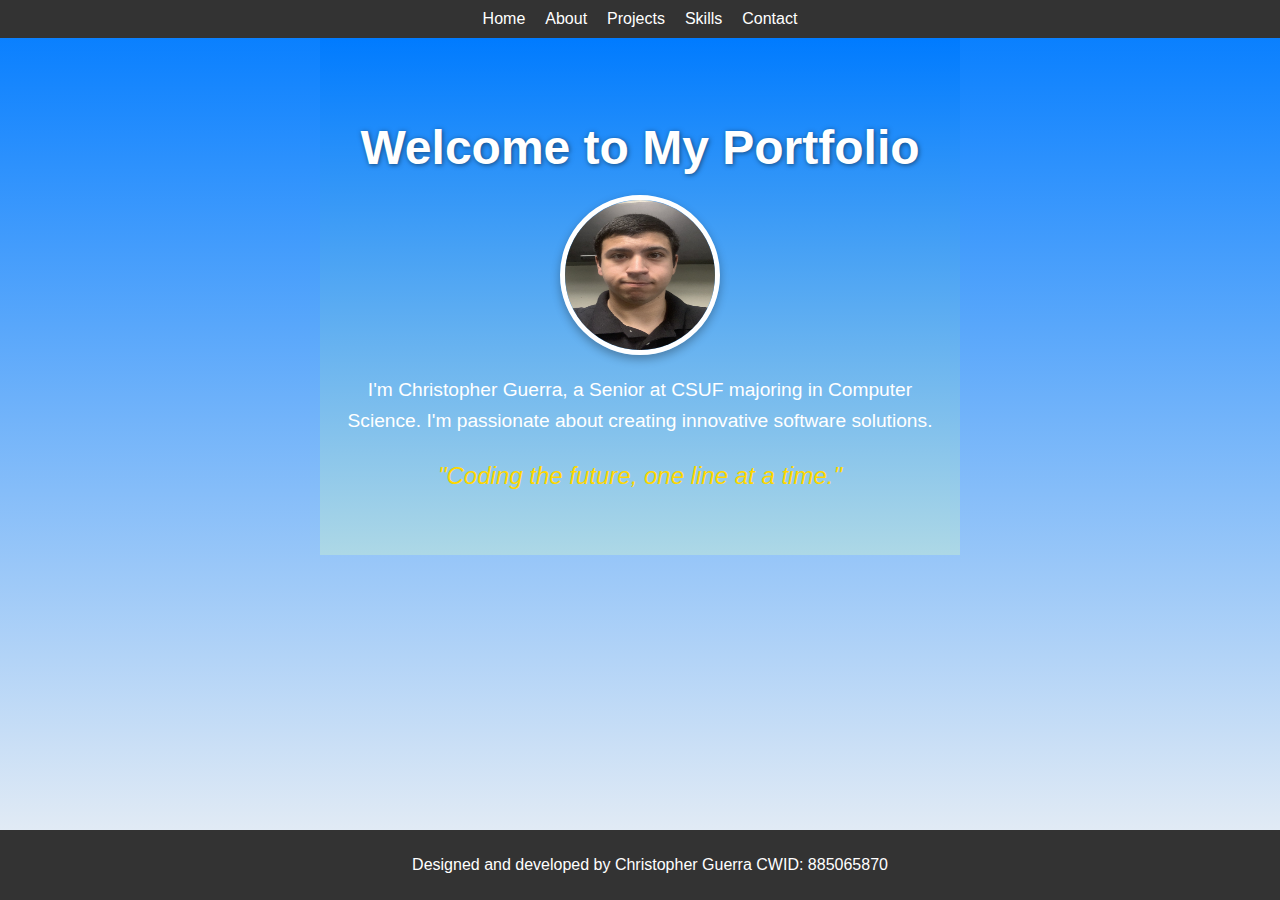
<file: index.html>
<!DOCTYPE html>
<html lang="en">
<head>
    <meta charset="UTF-8">
    <meta name="viewport" content="width=device-width, initial-scale=1.0">
    <title>Home - Christopher Guerra</title>
    <link rel="stylesheet" href="style.css">
</head>
<body>
    <header>
        <nav>
            <ul>
                <li><a href="index.html">Home</a></li>
                <li><a href="about.html">About</a></li>
                <li><a href="projects.html">Projects</a></li>
                <li><a href="skills.html">Skills</a></li>
                <li><a href="contact.html">Contact</a></li>
            </ul>
        </nav>
    </header>
    <main>
        <section id="home">
            <h1>Welcome to My Portfolio</h1>
            <img src="me.jpg" alt="Christopher Guerra" class="headshot">
            <p>I'm Christopher Guerra, a Senior at CSUF majoring in Computer Science. I'm passionate about creating innovative software solutions.</p>
            <p class="tagline">"Coding the future, one line at a time."</p>
        </section>
    </main>
    <footer>
        <p>Designed and developed by Christopher Guerra CWID: 885065870</p>
    </footer>
</body>
</html>
</file>
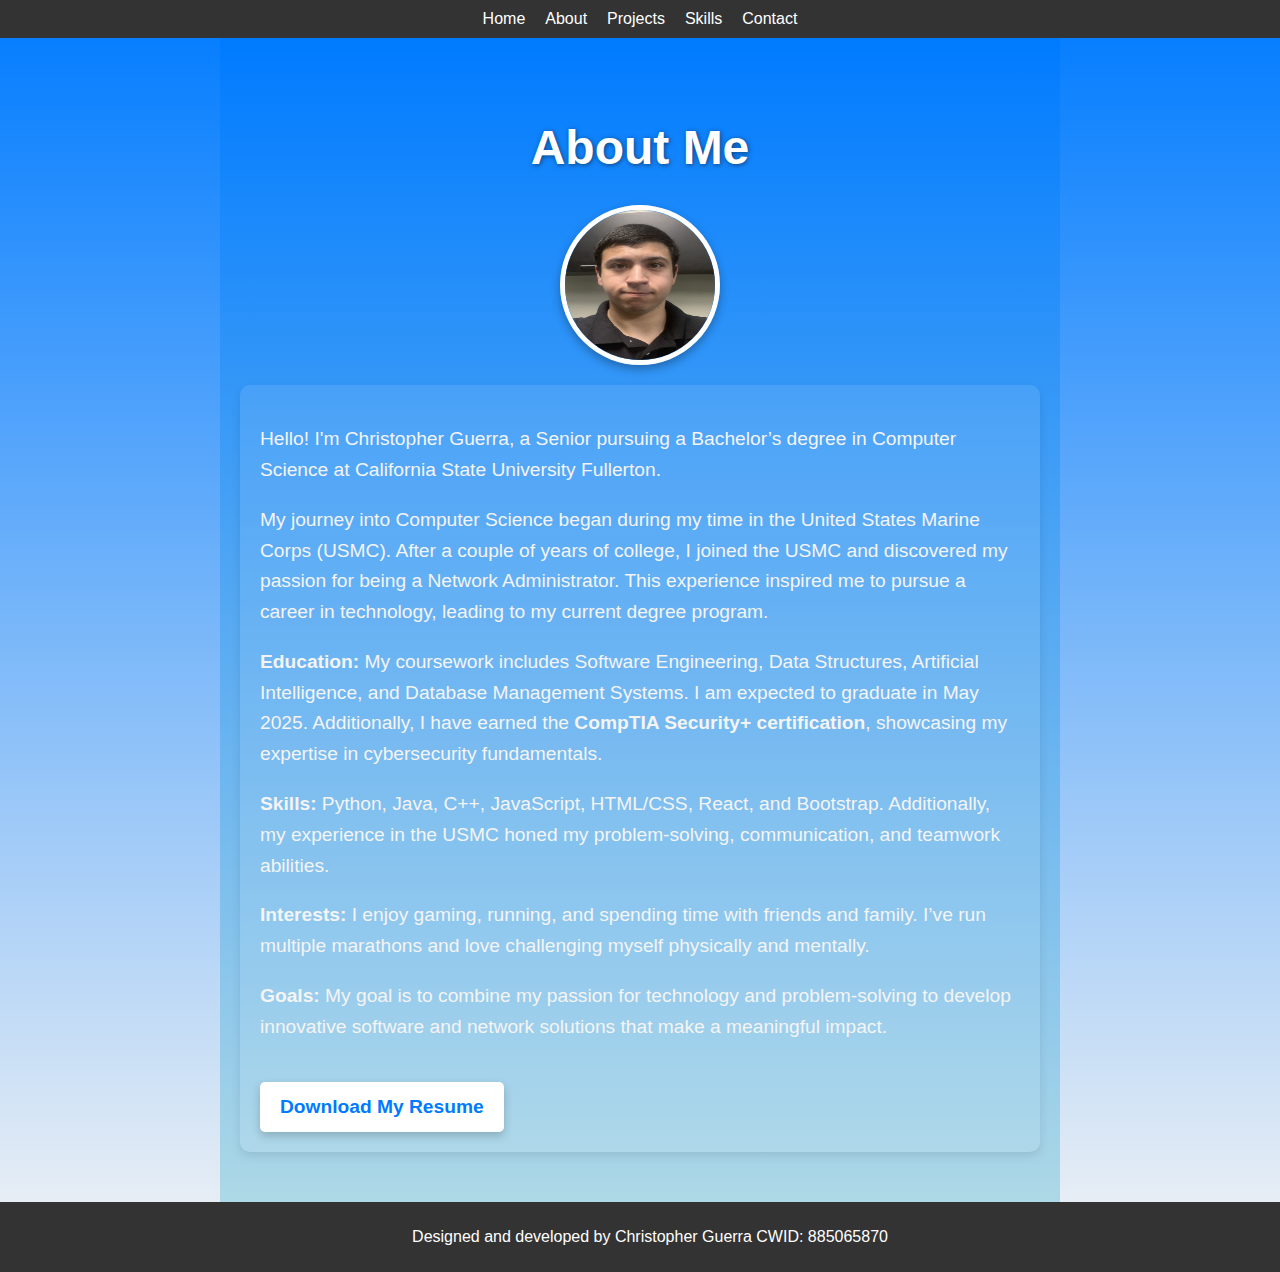
<file: about.html>
<!DOCTYPE html>
<html lang="en">
<head>
    <meta charset="UTF-8">
    <meta name="viewport" content="width=device-width, initial-scale=1.0">
    <title>About Me</title>
    <link rel="stylesheet" href="style.css">
</head>
<body>
    <header>
        <nav>
            <ul>
                <li><a href="index.html">Home</a></li>
                <li><a href="about.html">About</a></li>
                <li><a href="projects.html">Projects</a></li>
                <li><a href="skills.html">Skills</a></li>
                <li><a href="contact.html">Contact</a></li>
            </ul>
        </nav>
    </header>

    <main>
        <section id="about">
            <h1>About Me</h1>
            <div class="about-container">
                <img src="me.jpg" alt="Christopher Guerra" class="about-photo">
                <div class="about-text">
                    <p>Hello! I'm Christopher Guerra, a Senior pursuing a Bachelor’s degree in Computer Science at California State University Fullerton.</p>
                    
                    <p>
                        My journey into Computer Science began during my time in the United States Marine Corps (USMC). After a couple of years of college, I joined the USMC and discovered my passion for being a Network Administrator. This experience inspired me to pursue a career in technology, leading to my current degree program.
                    </p>

                    <p>
                        <strong>Education:</strong> My coursework includes Software Engineering, Data Structures, Artificial Intelligence, and Database Management Systems. I am expected to graduate in May 2025. Additionally, I have earned the <strong>CompTIA Security+ certification</strong>, showcasing my expertise in cybersecurity fundamentals.
                    </p>

                    <p>
                        <strong>Skills:</strong> Python, Java, C++, JavaScript, HTML/CSS, React, and Bootstrap. Additionally, my experience in the USMC honed my problem-solving, communication, and teamwork abilities.
                    </p>

                    <p>
                        <strong>Interests:</strong> I enjoy gaming, running, and spending time with friends and family. I’ve run multiple marathons and love challenging myself physically and mentally.
                    </p>

                    <p>
                        <strong>Goals:</strong> My goal is to combine my passion for technology and problem-solving to develop innovative software and network solutions that make a meaningful impact.
                    </p>

                    <a href="resume.pdf" download class="resume-button">Download My Resume</a>
                </div>
            </div>
        </section>
    </main>
    
    <footer>
        <p>Designed and developed by Christopher Guerra CWID: 885065870</p>
    </footer>
</body>
</html>
</file>
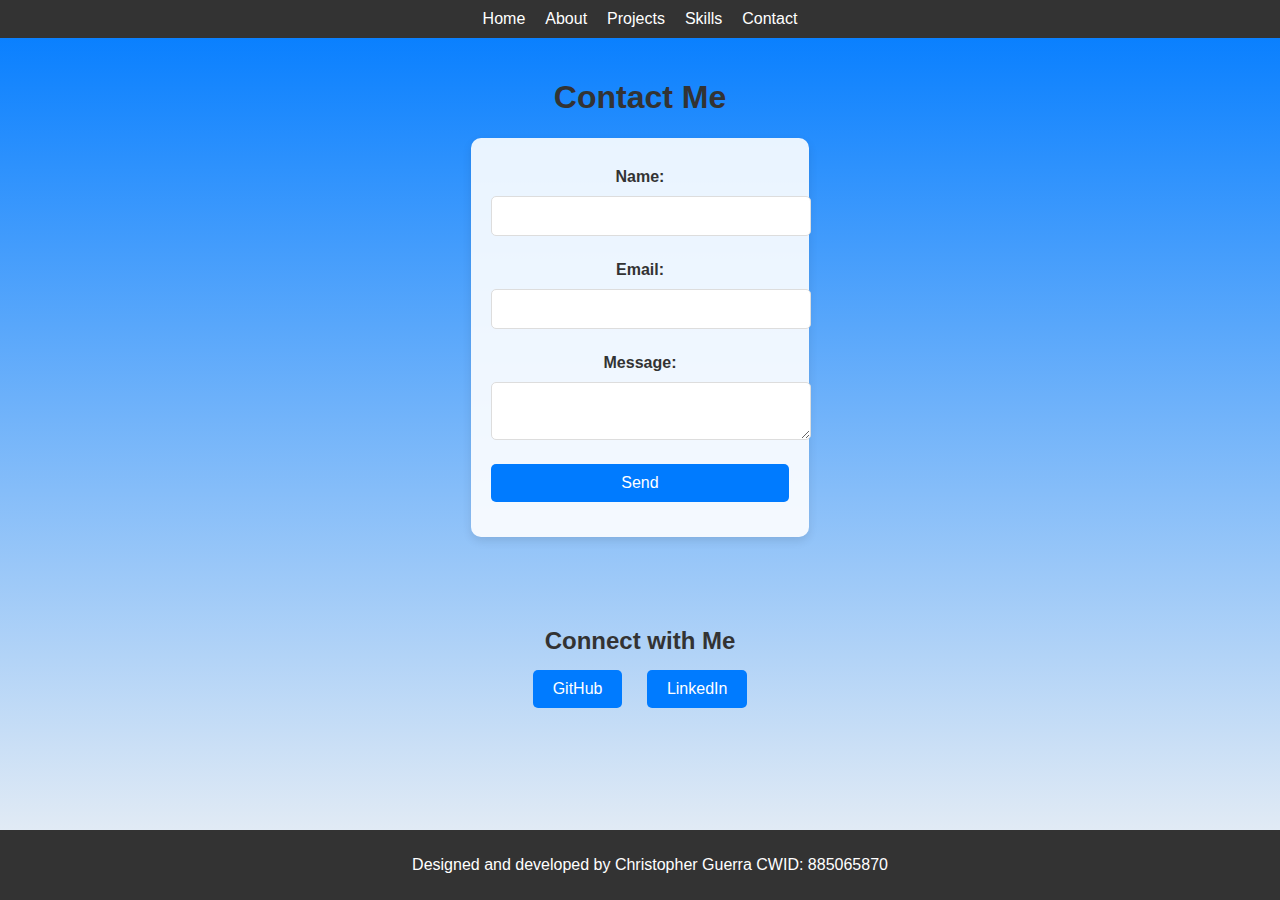
<file: contact.html>
<!DOCTYPE html>
<html lang="en">
<head>
    <meta charset="UTF-8">
    <meta name="viewport" content="width=device-width, initial-scale=1.0">
    <title>Contact Me</title>
    <link rel="stylesheet" href="style.css"> <!-- Link to your CSS -->
</head>
<body>
    <header>
        <nav>
            <ul>
                <li><a href="index.html">Home</a></li>
                <li><a href="about.html">About</a></li>
                <li><a href="projects.html">Projects</a></li>
                <li><a href="skills.html">Skills</a></li>
                <li><a href="contact.html">Contact</a></li>
            </ul>
        </nav>
    </header>
    <main>
        <section id="contact">
            <h1>Contact Me</h1>
            <form action="https://formspree.io/f/your-email" method="POST">
                <label for="name">Name:</label>
                <input type="text" id="name" name="name" required>

                <label for="email">Email:</label>
                <input type="email" id="email" name="email" required>

                <label for="message">Message:</label>
                <textarea id="message" name="message" required></textarea>

                <button type="submit">Send</button>
            </form>
        </section>

        <section id="social">
            <h2>Connect with Me</h2>
            <a href="https://github.com/ChristopherGuerraCS" target="_blank">GitHub</a>
            <a href="https://www.linkedin.com/in/Christopher Guerra" target="_blank">LinkedIn</a>
        </section>
    </main>
    <footer>
        <p>Designed and developed by Christopher Guerra CWID: 885065870</p>
    </footer>
</body>
</html>
</file>
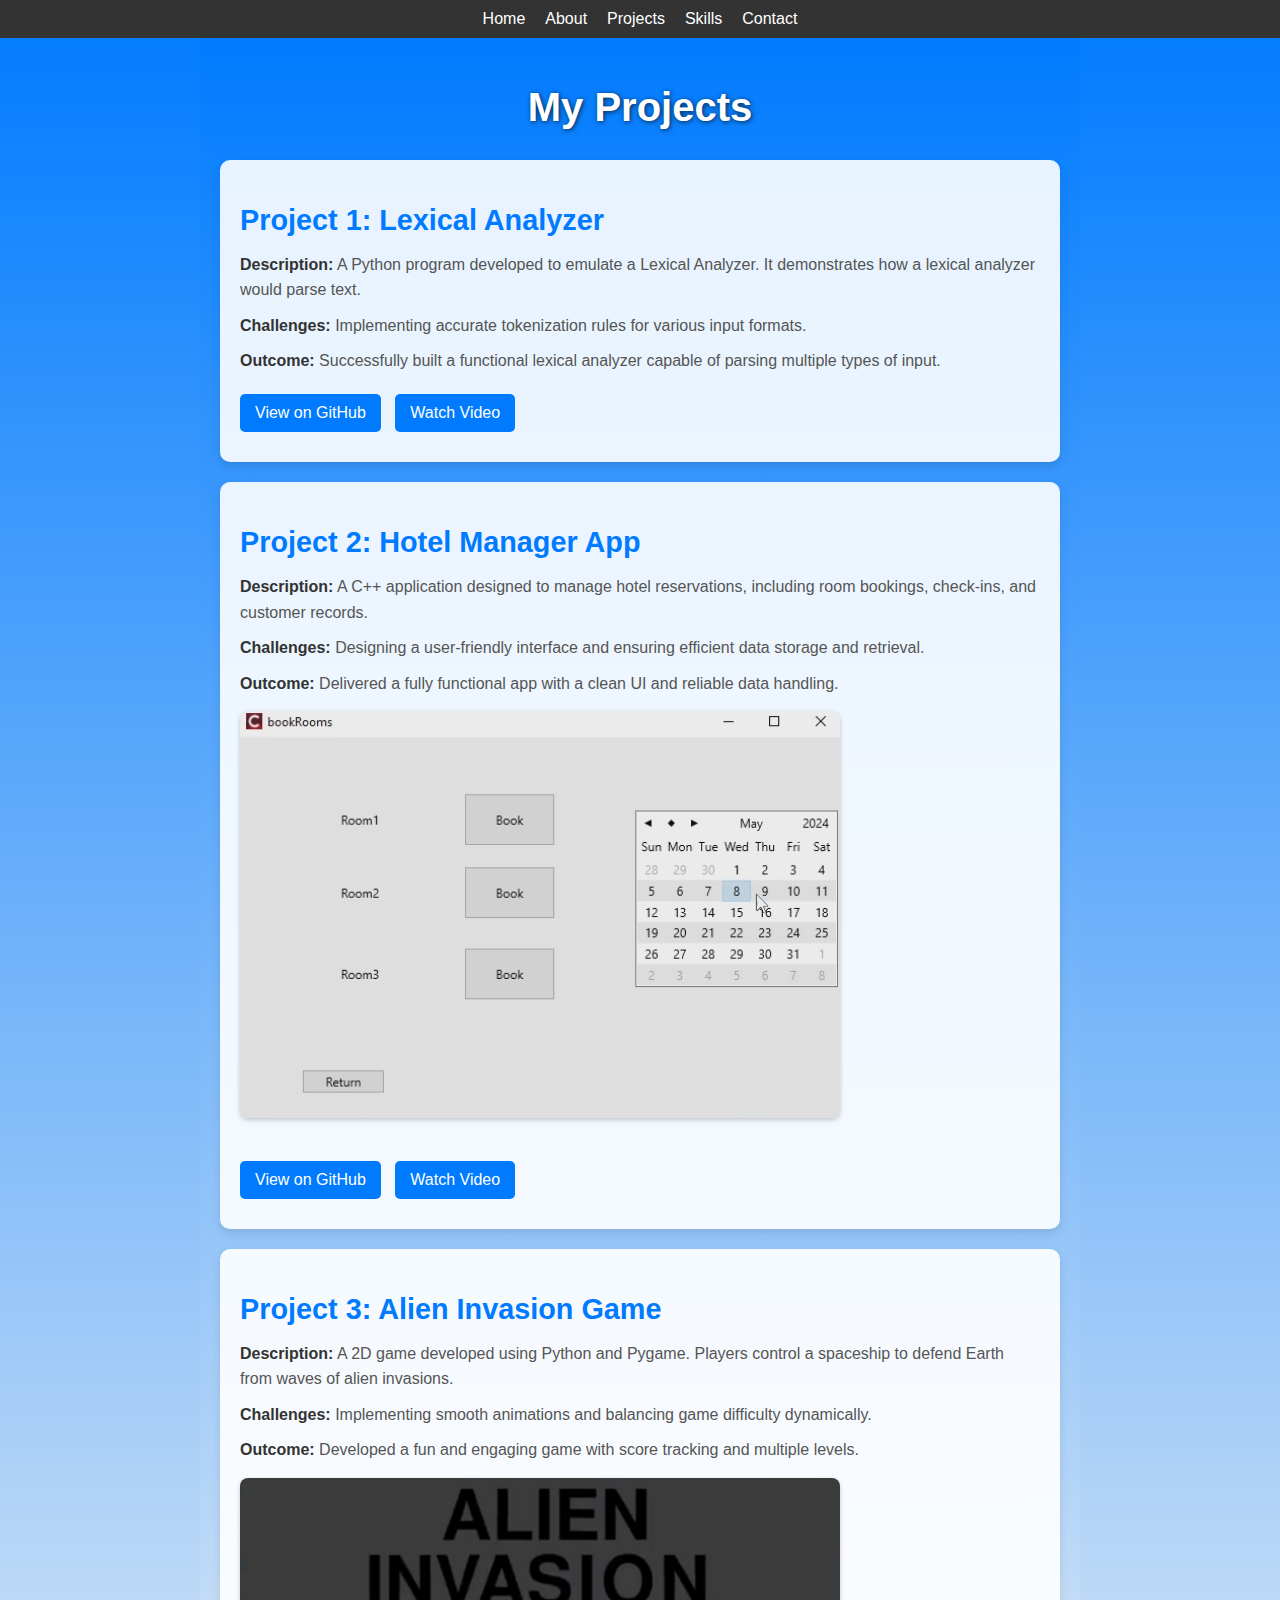
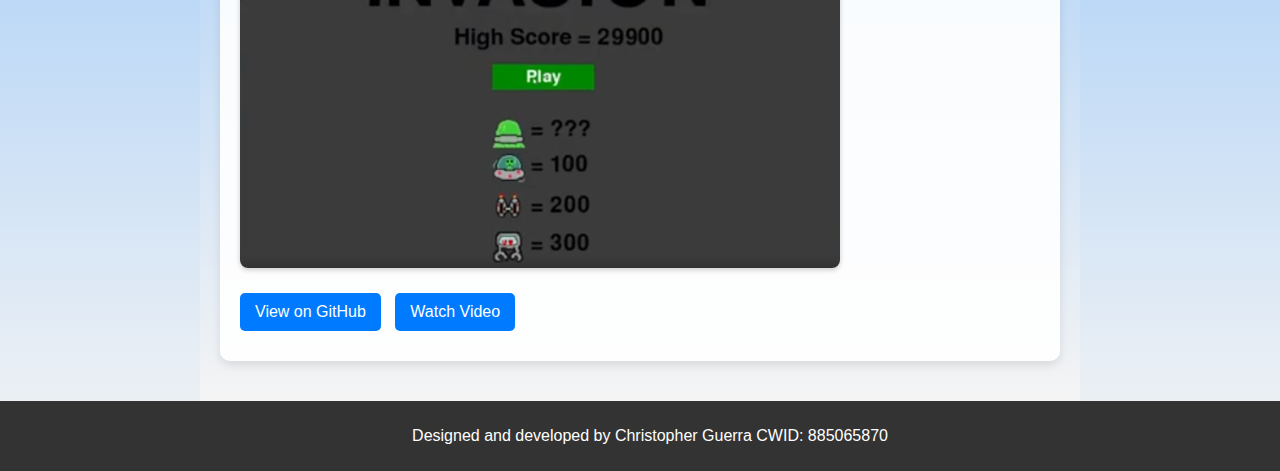
<file: projects.html>
<!DOCTYPE html>
<html lang="en">
<head>
    <meta charset="UTF-8">
    <meta name="viewport" content="width=device-width, initial-scale=1.0">
    <title>Projects</title>
    <link rel="stylesheet" href="style.css"> <!-- Link to your CSS -->
</head>
<body>
    <header>
        <nav>
            <ul>
                <li><a href="index.html">Home</a></li>
                <li><a href="about.html">About</a></li>
                <li><a href="projects.html">Projects</a></li>
                <li><a href="skills.html">Skills</a></li>
                <li><a href="contact.html">Contact</a></li>
            </ul>
        </nav>
    </header>
    <main>
        <section id="projects">
            <h1>My Projects</h1>

            <!-- Project 1 -->
            <div class="project">
                <h2>Project 1: Lexical Analyzer</h2>
                <p><strong>Description:</strong> A Python program developed to emulate a Lexical Analyzer. It demonstrates how a lexical analyzer would parse text.</p>
                <p><strong>Challenges:</strong> Implementing accurate tokenization rules for various input formats.</p>
                <p><strong>Outcome:</strong> Successfully built a functional lexical analyzer capable of parsing multiple types of input.</p>
                <a href="https://github.com/ChristopherGuerraCS/CPSC323Project1/blob/main/CPSC323P1.py" target="_blank">View on GitHub</a>
                <a href="https://youtu.be/SjdIXkzAs94" target="_blank">Watch Video</a>
            </div>

            <!-- Project 2 -->
            <div class="project">
                <h2>Project 2: Hotel Manager App</h2>
                <p><strong>Description:</strong> A C++ application designed to manage hotel reservations, including room bookings, check-ins, and customer records.</p>
                <p><strong>Challenges:</strong> Designing a user-friendly interface and ensuring efficient data storage and retrieval.</p>
                <p><strong>Outcome:</strong> Delivered a fully functional app with a clean UI and reliable data handling.</p>
                <img src="HMPic.png" alt="Hotel Manager App Screenshot" class="project-image"> <br>
                <a href="https://github.com/ChristopherGuerraCS/HotelManager/tree/main" target="_blank">View on GitHub</a>
                <a href="https://youtu.be/ctipyXX3i1w" target="_blank">Watch Video</a>
            </div>

            <!-- Project 3 -->
            <div class="project">
                <h2>Project 3: Alien Invasion Game</h2>
                <p><strong>Description:</strong> A 2D game developed using Python and Pygame. Players control a spaceship to defend Earth from waves of alien invasions.</p>
                <p><strong>Challenges:</strong> Implementing smooth animations and balancing game difficulty dynamically.</p>
                <p><strong>Outcome:</strong> Developed a fun and engaging game with score tracking and multiple levels.</p>
                <img src="AIPic.png" alt="Alien Invasion Game Screenshot" class="project-image">
                <a href="https://github.com/ChristopherGuerraCS/AlienInvasion/blob/main/README.md" target="_blank">View on GitHub</a>
                <a href="https://youtu.be/yVXrQfjJAh4" target="_blank">Watch Video</a>
            </div>
        </section>
    </main>
    <footer>
        <p>Designed and developed by Christopher Guerra CWID: 885065870</p>
    </footer>
</body>
</html>
</file>
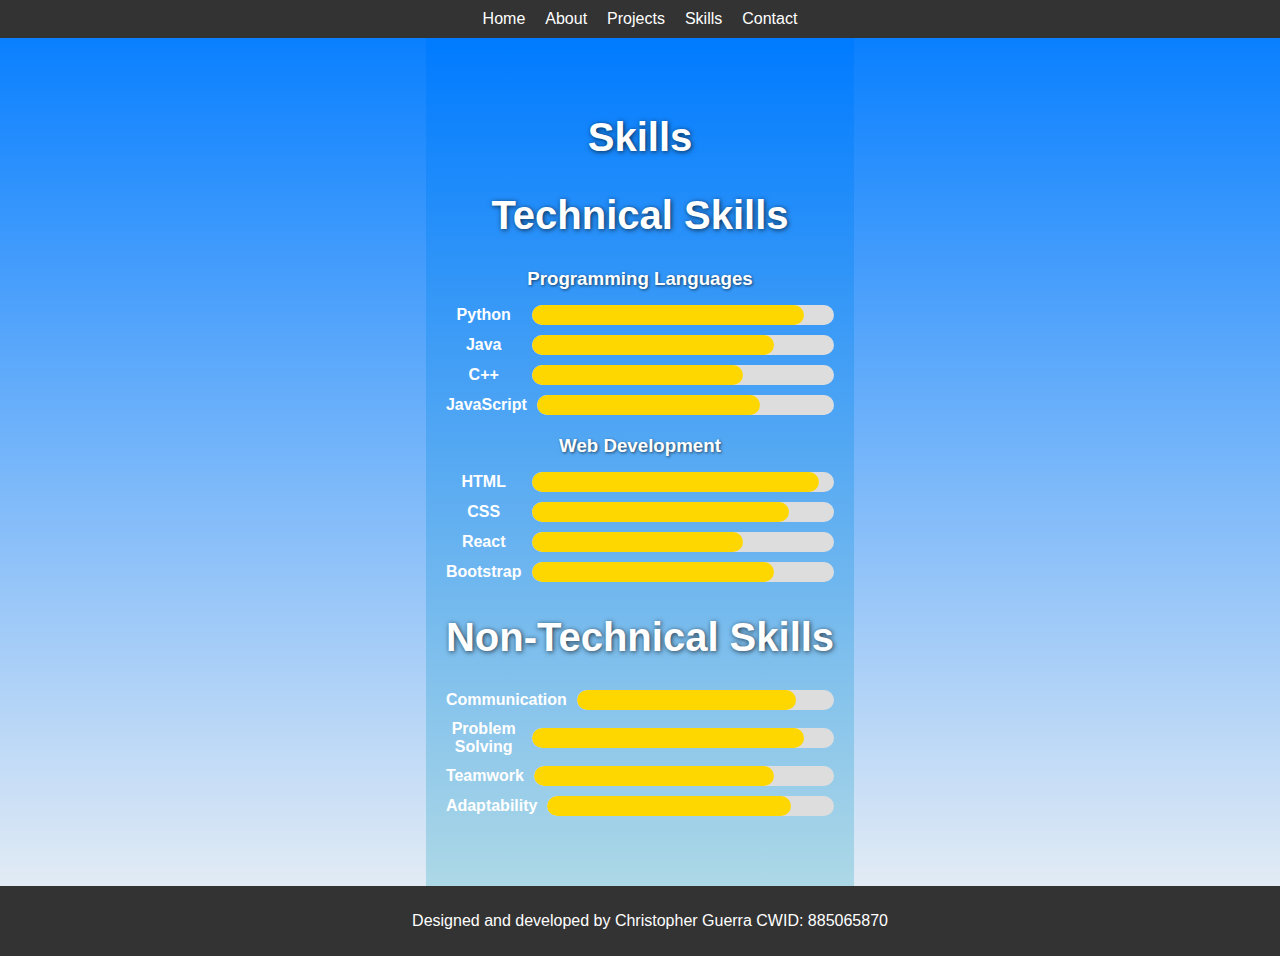
<file: skills.html>
<!DOCTYPE html>
<html lang="en">
<head>
    <meta charset="UTF-8">
    <meta name="viewport" content="width=device-width, initial-scale=1.0">
    <title>My Skills</title>
    <link rel="stylesheet" href="style.css">
</head>
<body>
    <header>
        <nav>
            <ul>
                <li><a href="index.html">Home</a></li>
                <li><a href="about.html">About</a></li>
                <li><a href="projects.html">Projects</a></li>
                <li><a href="skills.html">Skills</a></li>
                <li><a href="contact.html">Contact</a></li>
            </ul>
        </nav>
    </header>
    <main>
        <section id="skills">
            <h1>Skills</h1>
            <h2>Technical Skills</h2>
            <div class="skill">
                <h3>Programming Languages</h3>
                <div class="skill-bar">
                    <span>Python</span>
                    <div class="progress-bar"><div class="progress" style="width: 90%;"></div></div>
                </div>
                <div class="skill-bar">
                    <span>Java</span>
                    <div class="progress-bar"><div class="progress" style="width: 80%;"></div></div>
                </div>
                <div class="skill-bar">
                    <span>C++</span>
                    <div class="progress-bar"><div class="progress" style="width: 70%;"></div></div>
                </div>
                <div class="skill-bar">
                    <span>JavaScript</span>
                    <div class="progress-bar"><div class="progress" style="width: 75%;"></div></div>
                </div>
            </div>
            
            <div class="skill">
                <h3>Web Development</h3>
                <div class="skill-bar">
                    <span>HTML</span>
                    <div class="progress-bar"><div class="progress" style="width: 95%;"></div></div>
                </div>
                <div class="skill-bar">
                    <span>CSS</span>
                    <div class="progress-bar"><div class="progress" style="width: 85%;"></div></div>
                </div>
                <div class="skill-bar">
                    <span>React</span>
                    <div class="progress-bar"><div class="progress" style="width: 70%;"></div></div>
                </div>
                <div class="skill-bar">
                    <span>Bootstrap</span>
                    <div class="progress-bar"><div class="progress" style="width: 80%;"></div></div>
                </div>
            </div>

            <h2>Non-Technical Skills</h2>
            <div class="skill">
                <div class="skill-bar">
                    <span>Communication</span>
                    <div class="progress-bar"><div class="progress" style="width: 85%;"></div></div>
                </div>
                <div class="skill-bar">
                    <span>Problem Solving</span>
                    <div class="progress-bar"><div class="progress" style="width: 90%;"></div></div>
                </div>
                <div class="skill-bar">
                    <span>Teamwork</span>
                    <div class="progress-bar"><div class="progress" style="width: 80%;"></div></div>
                </div>
                <div class="skill-bar">
                    <span>Adaptability</span>
                    <div class="progress-bar"><div class="progress" style="width: 85%;"></div></div>
                </div>
            </div>
        </section>
    </main>
    <footer>
        <p>Designed and developed by Christopher Guerra CWID: 885065870</p>
    </footer>
</body>
</html>
</file>
<file: style.css>
/* General Styles */
body {
  font-family: Arial, sans-serif;
  margin: 0;
  padding: 0;
  background: linear-gradient(to bottom, #007BFF, #f4f4f4); /* Gradient background */
  color: #333;
  display: flex;
  flex-direction: column;
  min-height: 100vh;
}

main {
  flex: 1;
  display: flex;
  flex-direction: column;
  align-items: center;
}

/* Navigation */
nav ul {
  list-style: none;
  padding: 0;
  margin: 0;
  display: flex;
  flex-wrap: wrap; /* Allow items to wrap on smaller screens */
  justify-content: center; /* Center items horizontally */
  background: #333;
}

nav ul li {
  margin: 0;
  padding: 10px;
}

nav ul li a {
  color: white;
  text-decoration: none;
  transition: color 0.3s;
}

nav ul li a:hover {
  color: #007BFF;
}

.about-container, .skills-container, .projects-container {
  display: flex;
  flex-wrap: wrap;
  justify-content: space-between;
}

img {
  max-width: 100%;
  height: auto;
  display: block;
}

/* General Responsive Adjustments */
@media (max-width: 768px) {
  nav ul {
      flex-direction: column; /* Stack navigation items vertically */
      align-items: center;
  }

  nav ul li {
      padding: 10px;
  }

  .about-container {
      flex-direction: column; /* Stack image and text for smaller screens */
  }

  .about-photo {
      margin-bottom: 20px;
  }

  .skill {
      margin: 10px;
      padding: 10px;
  }

  .progress-bar {
      height: 15px; /* Reduce height for smaller screens */
  }
}

/* For Very Small Screens */
@media (max-width: 480px) {
  h1, h2, h3 {
      font-size: 1.5em; /* Reduce font size */
  }

  .resume-button {
      font-size: 0.9em; /* Reduce button size */
      padding: 8px 16px;
  }

  #home h1 {
      font-size: 2em;
  }
}


/* Home Section */
#home {
  text-align: center;
  padding: 50px 20px;
  background: linear-gradient(to bottom, #007BFF, #ADD8E6); /* Blue gradient */
  color: white;
}

#home h1 {
  font-size: 3em; /* Larger main heading */
  margin-bottom: 20px;
  text-shadow: 1px 1px 5px rgba(0, 0, 0, 0.5); /* Adds depth */
}

.headshot {
  width: 150px; /* Enlarged photo */
  height: 150px; /* Maintain square aspect ratio */
  border-radius: 50%; /* Circular shape */
  border: 5px solid white; /* White border around the photo */
  margin: 20px auto;
  box-shadow: 0 4px 10px rgba(0, 0, 0, 0.3); /* Shadow for effect */
}

#home p {
  font-size: 1.2em; /* Slightly larger paragraph text */
  line-height: 1.6;
  margin: 10px auto;
  max-width: 600px;
}

#home .tagline {
  font-style: italic;
  font-size: 1.5em;
  color: #FFD700; /* Gold color for emphasis */
  margin-top: 20px;
}

/* About Me Section */
#about {
  text-align: center;
  padding: 50px 20px;
  background: linear-gradient(to bottom, #007BFF, #ADD8E6); /* Blue gradient */
  color: white;
}

#about h1 {
  font-size: 3em;
  margin-bottom: 30px;
  text-shadow: 1px 1px 5px rgba(0, 0, 0, 0.5); /* Adds depth to text */
}

.about-container {
  display: flex;
  flex-direction: column;
  align-items: center;
  max-width: 800px;
  margin: 0 auto;
}

.about-photo {
  width: 150px; /* Adjust size for headshot */
  height: 150px;
  border-radius: 50%; /* Circular image */
  border: 5px solid white; /* Adds a border around the photo */
  margin-bottom: 20px;
  box-shadow: 0 4px 10px rgba(0, 0, 0, 0.3); /* Shadow effect */
}

.about-text {
  text-align: left; /* Aligns text to the left */
  font-size: 1.2em;
  line-height: 1.6;
  color: #f4f4f4;
  background: rgba(255, 255, 255, 0.1); /* Transparent background for text block */
  padding: 20px;
  border-radius: 10px;
  box-shadow: 0 4px 10px rgba(0, 0, 0, 0.1); /* Adds a shadow around the block */
}

.resume-button {
  display: inline-block;
  margin-top: 20px;
  padding: 10px 20px;
  color: #007BFF;
  background-color: white;
  text-decoration: none;
  font-weight: bold;
  border-radius: 5px;
  box-shadow: 0 4px 10px rgba(0, 0, 0, 0.2);
  transition: background-color 0.3s, transform 0.3s;
}

.resume-button:hover {
  background-color: #f4f4f4; /* Slightly darkens on hover */
  transform: scale(1.05); /* Enlarges slightly */
}

/* Projects Section */
#projects {
  text-align: center;
  padding: 20px;
  background: linear-gradient(to bottom, #007BFF, #f4f4f4); /* Gradient background */
  color: #333;
}

#projects h1 {
  color: rgb(255, 255, 255);
  font-size: 2.5em;
  margin-bottom: 30px;
  text-shadow: 1px 1px 5px rgba(0, 0, 0, 0.7); /* Improves contrast on gradient */
}

.project {
  max-width: 800px;
  margin: 20px auto;
  padding: 20px;
  background-color: rgba(255, 255, 255, 0.9); /* Semi-transparent background */
  border-radius: 10px;
  box-shadow: 0 4px 10px rgba(0, 0, 0, 0.1); /* Adds a subtle shadow */
  text-align: left; /* Aligns project content to the left */
}

.project h2 {
  color: #007BFF;
  font-size: 1.8em;
  margin-bottom: 15px;
}

.project p {
  margin: 10px 0;
  line-height: 1.6;
  color: #555;
}

.project strong {
  color: #333;
}

.project img {
  width: 100%; /* Ensures the image fits within the card */
  max-width: 600px; /* Sets a max size for images */
  height: auto;
  border-radius: 8px;
  margin: 15px 0; /* Adds space between image and text */
  display: block;
  box-shadow: 0 2px 5px rgba(0, 0, 0, 0.2); /* Image shadow for a polished look */
}

/* Buttons for GitHub and Video Links */
.project a {
  display: inline-block;
  margin: 10px 10px 10px 0;
  padding: 10px 15px;
  color: rgb(255, 255, 255);
  background-color: #007BFF;
  text-decoration: none;
  border-radius: 5px;
  transition: background-color 0.3s;
}

.project a:hover {
  background-color: #0056b3; /* Darker blue for hover effect */
}

/* Hover Effect on Project Cards */
.project:hover {
  transform: scale(1.02); /* Slightly enlarges the card */
  transition: transform 0.3s ease, box-shadow 0.3s ease;
  box-shadow: 0 6px 12px rgba(0, 0, 0, 0.2); /* Enhances shadow */
}

/* Skills Section */
#skills {
  text-align: center;
  padding: 20px;
  color: #333;
}

/* Skills Section */
#skills {
  text-align: center;
  padding: 50px 20px;
  background: linear-gradient(to bottom, #007BFF, #ADD8E6);
  color: white;
}

#skills h1, #skills h2 {
  color: white;
  font-size: 2.5em;
  margin-bottom: 30px;
  text-shadow: 1px 1px 5px rgba(0, 0, 0, 0.7);
}

.skill {
  max-width: 800px;
  margin: 20px auto;
}

.skill h3 {
  color: white;
  margin-bottom: 15px;
  text-shadow: 1px 1px 3px rgba(0, 0, 0, 0.6);
}

/* Skill Bars */
.skill-bar {
  display: flex;
  align-items: center;
  margin: 10px 0;
}

.skill-bar span {
  flex: 1;
  color: white;
  font-weight: bold;
}

.progress-bar {
  flex: 4;
  height: 20px;
  background: #ddd;
  border-radius: 10px;
  overflow: hidden;
  margin-left: 10px;
}

.progress {
  height: 100%;
  background: #FFD700; /* Gold color for progress */
  border-radius: 10px;
  transition: width 0.5s ease-in-out;
}
/* Form Styling */
form {
  max-width: 600px;
  margin: 20px auto;
  padding: 20px;
  background-color: rgba(255, 255, 255, 0.9); /* Semi-transparent white for better readability */
  border-radius: 10px;
  box-shadow: 0 4px 10px rgba(0, 0, 0, 0.1);
}

form label {
  display: block;
  margin: 10px 0 5px;
  font-weight: bold;
}

form input, form textarea, form button {
  width: 100%;
  padding: 10px;
  margin: 5px 0 15px;
  border: 1px solid #ddd;
  border-radius: 5px;
  font-size: 1rem;
}

form button {
  background-color: #007BFF;
  color: white;
  border: none;
  cursor: pointer;
  transition: background-color 0.3s;
}

form button:hover {
  background-color: #0056b3;
}

/* Social Links */
#social {
  text-align: center;
  margin: 30px 0;
}

#social h2 {
  margin-bottom: 15px;
  color: #333;
}

#social a {
  display: inline-block;
  margin: 0 10px;
  padding: 10px 20px;
  color: white;
  background-color: #007BFF;
  text-decoration: none;
  border-radius: 5px;
  transition: background-color 0.3s;
}

#social a:hover {
  background-color: #0056b3;
}

/* Section Styling */
#contact {
  text-align: center;
  padding: 20px;
  color: #333;
}
/* Footer Styling */
footer {
  text-align: center;
  padding: 10px;
  background: #333;
  color: white;
  width: 100%;
  position: relative; /* Works with flexbox to stay at the bottom */
  bottom: 0;
}
</file>
